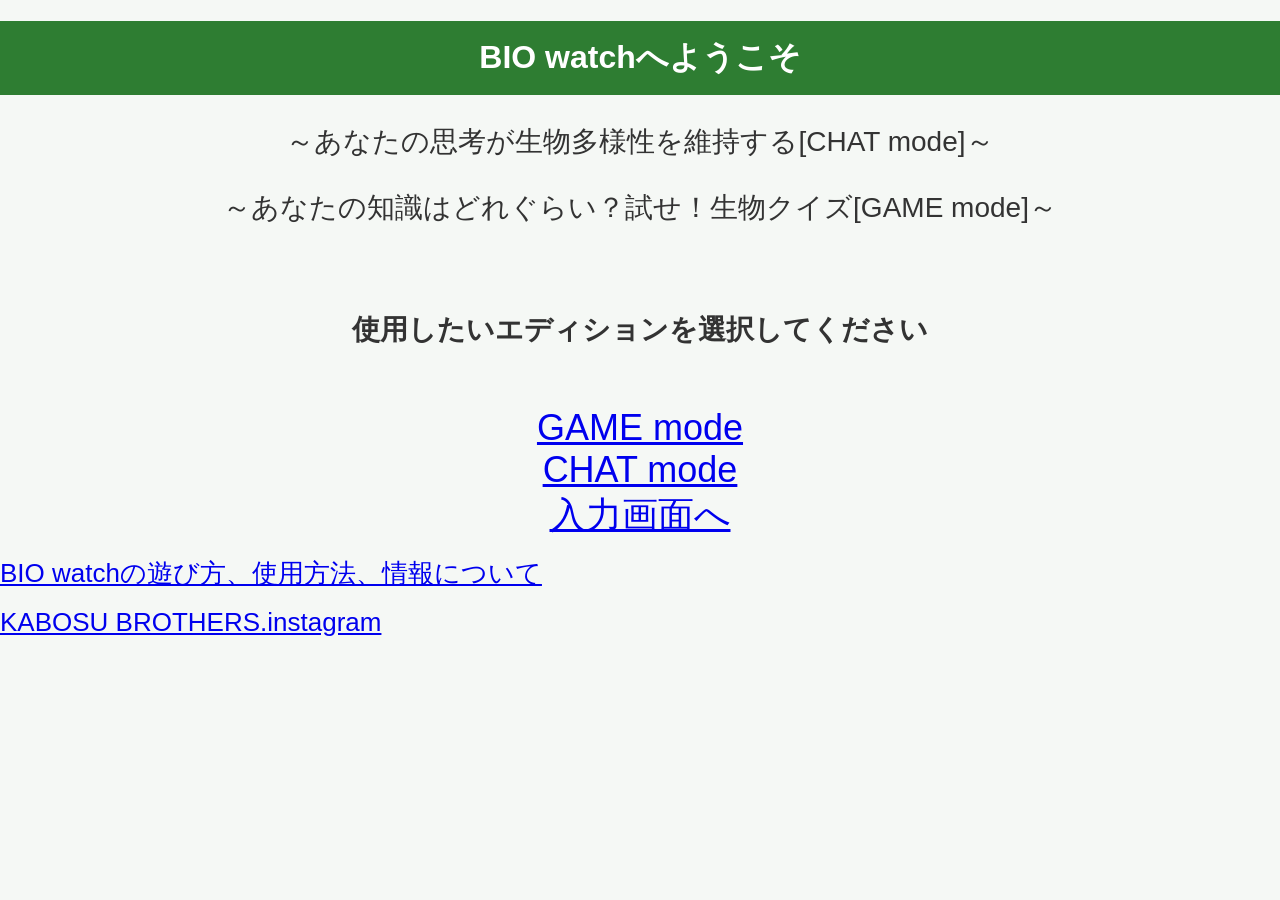
<file: index.html>
<!DOCTYPE html>
<html>
<head>
  <title>BIO_watch</title>
  <meta charset="UTF-8">
	<link rel="stylesheet" href="style.css">
</head>
<body>
<div style="text-align:center;">
	<!--背景緑色のやつ-->

<h1 style="background-color: #2e7d32; color: white; padding: 15px; margin-bottom: 20px;">BIO watchへようこそ</h1>
 	<p style="font-size:28px">～あなたの思考が生物多様性を維持する[CHAT mode]～</p> 	

	<p style="font-size:28px">～あなたの知識はどれぐらい？試せ！生物クイズ[GAME mode]～</p>
        <p>
        </p>&nbsp;&nbsp;&nbsp;&nbsp;&nbsp;&nbsp;
	<h4 style="font-size:28px">使用したいエディションを選択してください</h4> 
 
　 <div><a style="font-size:36px" href="./game.html">GAME mode</a></div>
   
   <div><a style="font-size:36px" href="./chat.html">CHAT mode</a></div>

   <div><a style="font-size:36px" href="./input.html">入力画面へ</a></div>
</div>	
   <p></p>
   <p></p>
   <a style="font-size:26px" href="RINK">BIO watchの遊び方、使用方法、情報について</a>  
   <p>
   </p>
   <a style="font-size:26px" href="https://www.instagram.com/kabosubrothers1?psln=NmdrZjFlcjNyb2Jt">KABOSU BROTHERS.instagram</a>
</body>
</html>
</file>
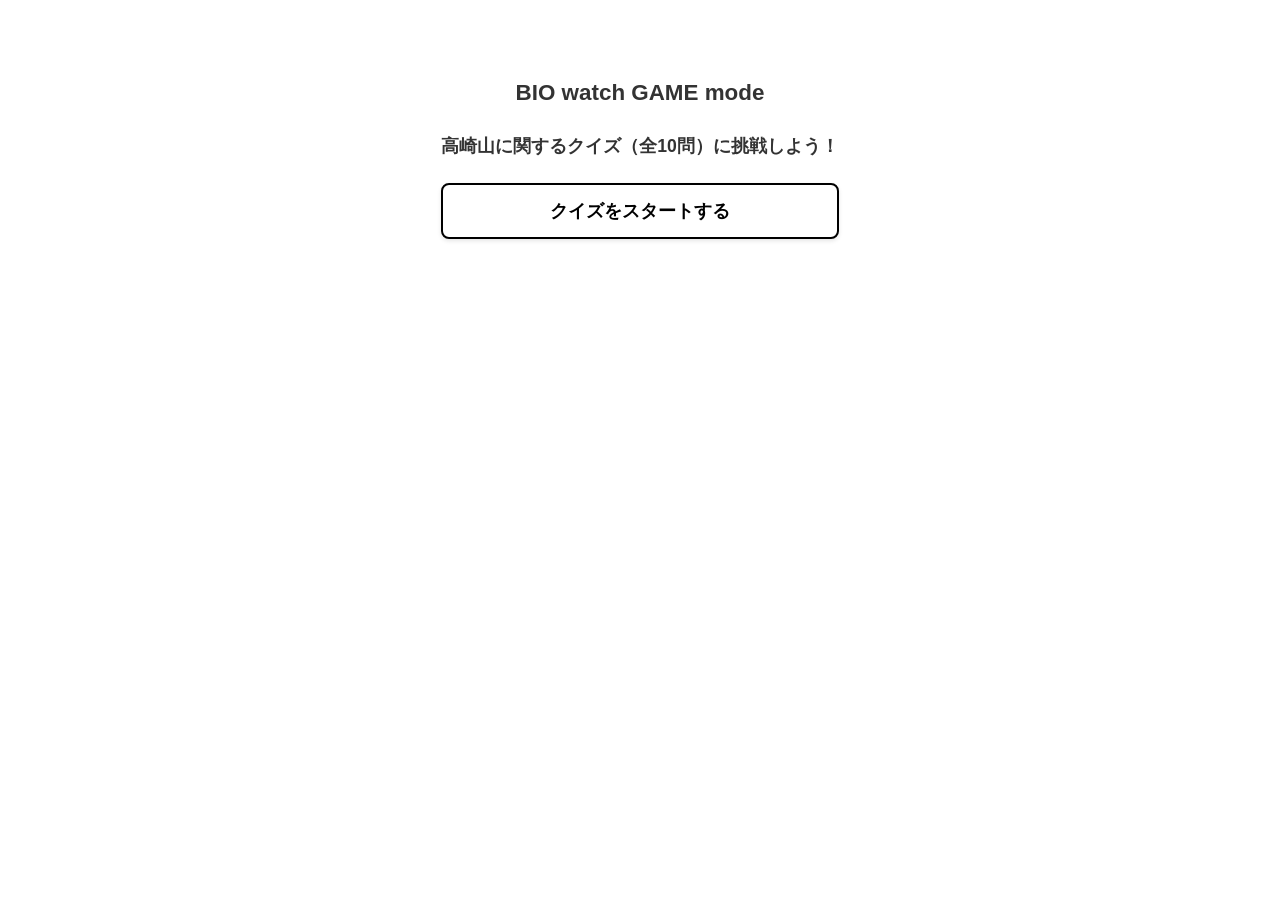
<file: game.html>
<!DOCTYPE html>
<html lang="ja">
<head>
  <meta charset="UTF-8">
  <meta name="viewport" content="width=device-width, initial-scale=1.0">
  <title>BIO watch GAME mode</title>
  <style>
    /* スマホで見やすい基本設定 */
    body { 
      font-family: sans-serif; 
      padding: 15px; 
      max-width: 600px; 
      margin: 0 auto; 
      -webkit-text-size-adjust: 100%;
    }
    h1 { 
      font-size: 1.4em;
      color: #333; 
      border-bottom: 2px solid #333; 
      padding-bottom: 10px; 
    }
    #quizForm { margin-bottom: 15px; }

    /* スマホで押しやすい選択肢（枠全体をタップ可能に） */
    .option-label { 
      display: block; 
      margin: 12px 0; 
      padding: 14px 16px; 
      background: #f4f4f4; 
      border: 2px solid #ddd;
      border-radius: 8px; 
      cursor: pointer; 
      font-size: 1.05em;
      transition: all 0.2s;
    }
    .option-label:active, .option-label:hover { 
      background: #e2f0d9; 
      border-color: #4CAF50;
    }
    /* ラジオボタン自体の大きさも少し大きくする */
    .option-label input[type="radio"] {
      transform: scale(1.2);
      margin-right: 10px;
    }

    #result { margin-top: 20px; font-size: 1.3em; font-weight: bold; }
    #explain { margin-top: 15px; padding: 14px; background: #eef7ff; border-left: 4px solid #007bff; border-radius: 4px; font-size: 0.95em; line-height: 1.6; }
    
    .btn-container { 
      margin-top: 25px; 
      display: flex;
      flex-direction: column;
      gap: 12px; /* ボタン同士の隙間 */
    }
    
    /* スマホで押しやすい大きなボタンデザイン */
    button { 
      width: 100%;
      padding: 14px 20px; 
      font-size: 1.1em; 
      cursor: pointer; 
      border: 2px solid #000000; 
      border-radius: 8px; 
      background-color: #ffffff; 
      color: #000000; 
      font-weight: bold; 
      box-shadow: 0 2px 4px rgba(0,0,0,0.1);
    }
    button:active { 
      background-color: #e0e0e0; 
      transform: scale(0.98);
    }

    /* ホームに戻るリンクもボタン風にして押しやすく */
    .home-link {
      display: block;
      text-align: center;
      padding: 12px;
      background-color: #f8f9fa;
      border: 2px solid #ccc;
      border-radius: 8px;
      color: #333;
      text-decoration: none;
      font-weight: bold;
      margin-top: 5px;
    }
    .home-link:active {
      background-color: #e2e6ea;
    }
    
    .hidden { display: none; }
    .score-text { font-size: 1.4em; color: #e44d26; font-weight: bold; margin-top: 10px; }
    .correct { color: #28a745; }
    .incorrect { color: #dc3545; }
    
    /* スタート画面のスマホ対応 */
    #startScreen { 
      text-align: center; 
      padding: 40px 15px; 
      background-image: url('https://www.asahi.com/eco/news/images/SEB201212130005.jpg');
      background-size: cover;
      background-position: center;
      border-radius: 8px;
      box-shadow: inset 0 0 0 2000px rgba(255, 255, 255, 0.4);
    }
    .start-content {
      background-color: rgba(255, 255, 255, 0.9); 
      padding: 25px 15px; 
      border-radius: 8px; 
      display: inline-block;
      max-width: 100%;
      box-sizing: border-box;
    }
    #startScreen h1 {
      margin-top: 0;
      border-bottom: none;
    }
    #startScreen p { font-size: 1.1em; color: #333; margin-bottom: 25px; font-weight: bold; }
  </style>
</head>
<body>

  <!-- スタート画面 -->
  <div id="startScreen">
    <div class="start-content">
      <h1>BIO watch GAME mode</h1>
      <p>高崎山に関するクイズ（全10問）に挑戦しよう！</p>
      <button type="button" onclick="startQuiz()">クイズをスタートする</button>
    </div>
  </div>

  <!-- クイズ画面 -->
  <div id="quizScreen" class="hidden">
    <h1 id="questionTitle">クイズを読み込み中...</h1>

    <form id="quizForm">
      <div id="optionsContainer"></div>
      
      <div class="btn-container">
        <button type="button" id="submitBtn" onclick="checkAnswer()">回答する</button>
        <button type="button" id="nextBtn" class="hidden" onclick="nextQuestion()">次の問題に進む</button>
        <a href="./index.html" class="home-link">ホームへもどる</a>
      </div>
    </form>

    <p id="result"></p>
    <div id="explain" class="hidden"></div>
  </div>

  <script>
    // クイズのデータ（計10問）
    const quizData = [
      {
        question: "第1問：現在高崎山には”群”があるが、今いないのは何群か？",
        choices: ["A群", "B群", "C群"],
        answer: ["A群"],
        explain: "C群との喧嘩によって２００２年頃にいなくなってしまいました。B群、C群だけなのはそのせいです。"
      },
      { 
        question: "第2問：大分県の高﨑山に2002年までいたサルの頭数は何頭か？", 
        choices: ["１万頭", "二千頭", "二百頭"], 
        answer: ["二千頭"], 
        explain: "解説：２００２年まではサルが二千頭いましたが、A群がいなくなったことにより現在は７６0頭になってます。" 
      },
      { 
        question: "第3問：高崎山の問題視されている点はおもにいくつあるか？", 
        choices: ["10個ぐらい：なんとか解決できそう", "100個ぐらい：ありすぎて大変", "0個：あんまり問題視することはない"], 
        answer: ["0個：あんまり問題視することはない"], 
        explain: "KABOSU BROTHERS調べでは今のところ高崎山の問題視しているところはないそう。" 
      },
      { 
        question: "第4問：高崎山の標高は何mか？", 
        choices: ["444m", "628.4m", "1000m"], 
        answer: ["628.4m"], 
        explain: "高崎山の標高は628.4mで東京スカイツリーぐらいの高さです。" 
      },
      { 
        question: "第5問：高崎山の頂上には何があるか？", 
        choices: ["城", "コンビニ", "ポスト"], 
        answer: ["城","ポスト"], 
        explain: "高崎山の頂上には大友宗麟の拠点であった高崎山城があります。" 
      },
      { 
        question: "第6問：高崎山という施設を作るにあたって、管理会社は何を思っていた？", 
        choices: ["農作物の被害防止のため", "観光資源化", "大分といえば高崎山！にするため"], 
        answer: ["農作物の被害防止のため", "観光資源化", "大分といえば高崎山！にするため"], 
        explain: "すべて正解です。大分県のために、高崎山を開きました（KABOSU BROTHERS調べ）" 
      },
      {
        question: "第7問：高崎山のサルに観光客がエサをあげてもよい？",
        choices: ["はい", "いいえ", "山の職員がいるときだけ"],
        answer: ["いいえ"],
        explain: "高崎山は行う”餌付け”を行っていて、観光客がエサをあげてしまうと管理計画がくずれてしまいます。なので、絶対にやめましょう。"
      },
      {
        question: "第8問：高崎山はどこの市にある？",
        choices: ["別府市", "大分市", "由布市"],
        answer: ["大分市"],
        explain: "高崎山は大分市の代表的な観光地です。中学生までは無料なので足を運んでみましょう！"
      },
      {
        question: "第9問：高崎山のサルの種類は？",
        choices: ["ヤクシカ", "テナガザル", "ニホンザル"],
        answer: ["ニホンザル"],
        explain: "高崎山に生息するのはニホンザルです。ニホンザルに限らずエサをあげたり、むやみに暴力を振るったりしないようにしましょう。"
      },
      {
        question: "第10問：高崎山でしてはいけないことは？",
        choices: ["サルにエサを与えること", "サルと目を合わせること", "サルの前で大声を出すこと"],
        answer: ["サルにエサを与えること", "サルと目を合わせること", "サルの前で大声を出すこと"], 
        explain: "すべてしてはいけません。ルールを守って楽しく観光をしましょう。"
      }
    ];

    let currentQuestionIndex = 0;
    let score = 0;

    function startQuiz() {
      document.getElementById("startScreen").classList.add("hidden");
      document.getElementById("quizScreen").classList.remove("hidden");
      loadQuiz();
    }

    function loadQuiz() {
      const currentQuiz = quizData[currentQuestionIndex];
      document.getElementById("questionTitle").textContent = currentQuiz.question;
      const optionsContainer = document.getElementById("optionsContainer");
      optionsContainer.innerHTML = "";
      
      currentQuiz.choices.forEach(choice => {
        const label = document.createElement("label");
        label.className = "option-label";
        label.innerHTML = `<input type="radio" name="quizOption" value="${choice}"> ${choice}`;
        optionsContainer.appendChild(label);
      });

      document.getElementById("result").textContent = "";
      document.getElementById("explain").classList.add("hidden");
      document.getElementById("submitBtn").classList.remove("hidden");
      document.getElementById("nextBtn").classList.add("hidden");
    }

    function checkAnswer() {
      const checkedOption = document.querySelector('input[name="quizOption"]:checked');
      const result = document.getElementById("result");
      const explainBox = document.getElementById("explain");

      if (!checkedOption) {
        result.textContent = "選択肢を選んでください。";
        result.className = "incorrect";
        return;
      }

      const currentQuiz = quizData[currentQuestionIndex];
      const userAnswer = checkedOption.value;

      const isCorrect = currentQuiz.answer.includes(userAnswer);

      if (isCorrect) {
        result.textContent = "正解！";
        result.className = "correct";
        score++;
      } else {
        if (currentQuiz.answer.length === 1) {
          result.textContent = `不正解… （正解は: ${currentQuiz.answer}）`;
        } else {
          result.textContent = "不正解…";
        }
        result.className = "incorrect";
      }

      if (currentQuiz.explain) {
        explainBox.textContent = currentQuiz.explain;
        explainBox.classList.remove("hidden");
      }

      document.getElementById("submitBtn").classList.add("hidden");
      document.getElementById("nextBtn").classList.remove("hidden");
    }

    function nextQuestion() {
      currentQuestionIndex++;

      if (currentQuestionIndex < quizData.length) {
        loadQuiz();
      } else {
        document.getElementById("questionTitle").textContent = "クイズ終了！";
        document.getElementById("optionsContainer").innerHTML = `
          <p>お疲れ様でした！あなたの結果は…</p>
          <p class="score-text">${quizData.length}問中 ${score}問 正解でした！</p>
        `;
        document.getElementById("submitBtn").classList.add("hidden");
        document.getElementById("nextBtn").classList.add("hidden");
        document.getElementById("result").textContent = "";
        document.getElementById("explain").classList.add("hidden");
      }
    }
  </script>
</body>
</html>
</file>
<file: style.css>
body {
    font-family: sans-serif;
    margin: 0;
    background: #F5F8F5;
    color: #333;
}

header {
    background: #2E7D32;
    color: white;
    padding: 30px;
    text-align: center;
}

header h1 {
    margin: 0;
    font-size: 36px;
}

main {
    max-width: 800px;
    margin: 40px auto;
    padding: 20px;
}

button {
    padding: 12px 24px;
    font-size: 16px;
    cursor: pointer;
}

button:disabled {
    opacity: 0.5;
    cursor: not-allowed;
}

/* 登録フォーム */
#animalForm {
    background: white;
    padding: 20px;
    border-radius: 10px;
    margin-bottom: 40px;
}

#animalForm label {
    display: block;
    margin-bottom: 15px;
    font-weight: bold;
}

#animalForm input,
#animalForm textarea {
    display: block;
    width: 100%;
    box-sizing: border-box;
    margin-top: 6px;
    padding: 10px;
    font-size: 16px;
    font-family: inherit;
    border: 1px solid #ccc;
    border-radius: 6px;
}

#message {
    margin: 12px 0 0;
}

#message.success {
    color: #2E7D32;
}

#message.error {
    color: #C62828;
}

#animalList {
    margin-top: 30px;
}

.animal {
    background: white;
    padding: 20px;
    margin-bottom: 15px;
    border-radius: 10px;
}

.animal h3 {
    margin-top: 0;
}
</file>
